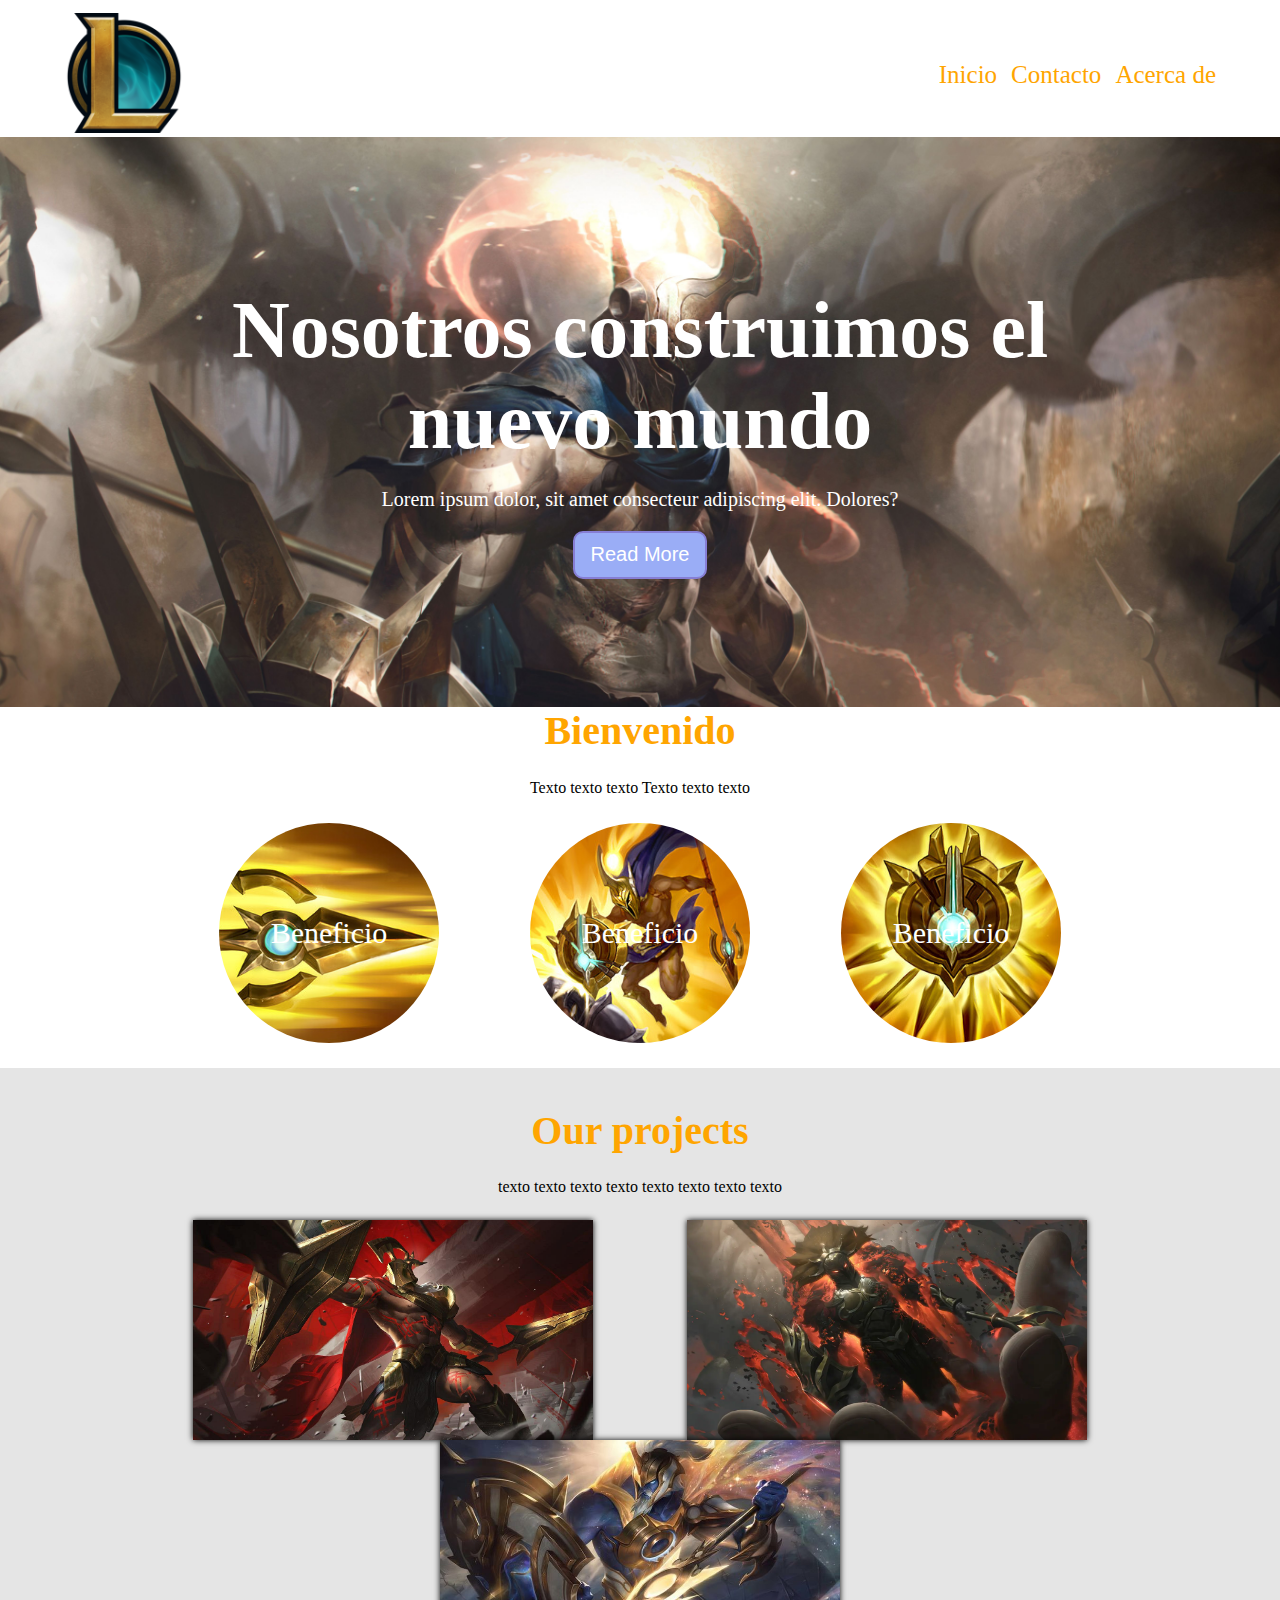
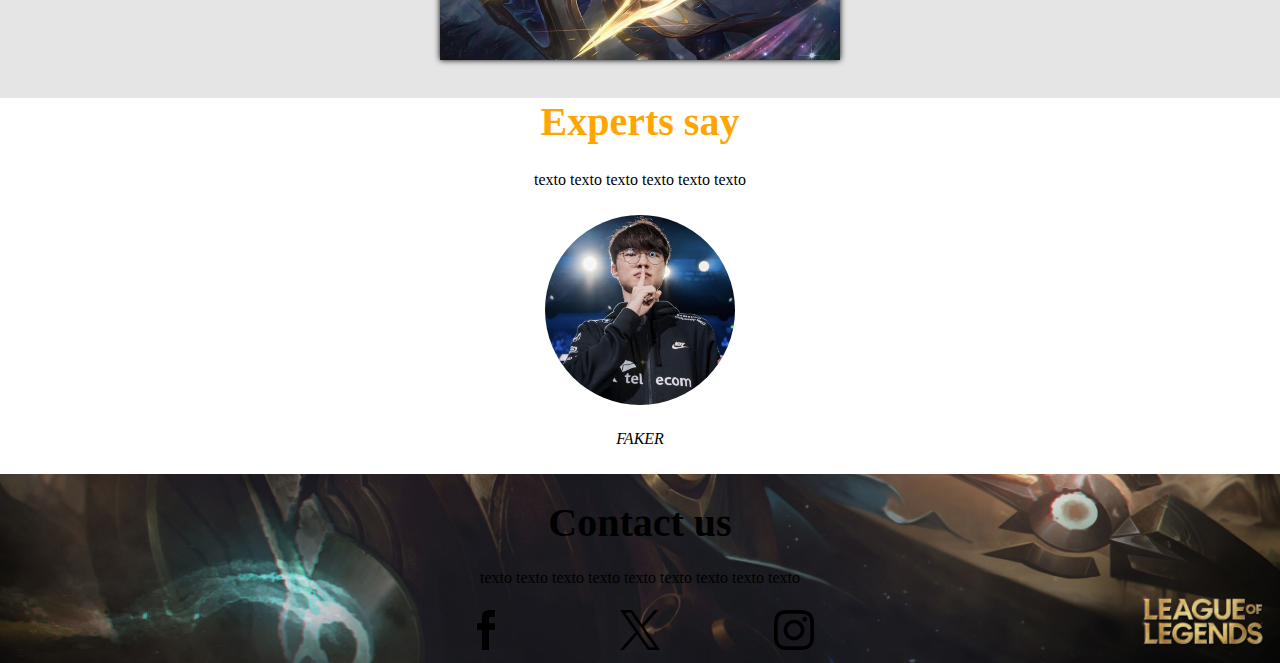
<file: UT3/Flex I/index.html>
<!DOCTYPE html>
<html lang="en">
<head>
    <meta charset="UTF-8">
    <meta name="viewport" content="width=device-width, initial-scale=1.0">
    <title>Página WebFlex</title>
    <link rel="stylesheet" href="index.css">
</head>
<body>
    
    <div class="todo">
        <div class="container">
            <div><img src="src/lol_icon.png" alt="" width="120px"></div>
            <div class="menu">
                <a href="">Inicio</a>
                <a href="">Contacto</a>
                <a href="">Acerca de</a>
            </div>
        </div>
        <div class="paisaje">
            <div>
                <h1><p>Nosotros construimos el nuevo mundo</p></h1>
                <p class="fuente">Lorem ipsum dolor, sit amet consecteur adipiscing elit. Dolores?</p>
                <button>Read More</button>
            </div>
        </div>
        <div class="circulos">
            <h2>Bienvenido</h2>
            <p>Texto texto texto Texto texto texto</p>
            <div class="imagenes">
                <div class="circle ben hb1">Beneficio</div>
                <div class="circle ben hb2">Beneficio</div>
                <div class="circle ben hb3">Beneficio</div>
            </div>
        </div>
        <div class="projects">
            <h2>Our projects</h2>
            <p>texto texto texto texto texto texto texto texto</p>
            <div class="images2">
                <img src="src/Pantheon_38.jpg" alt="img"><img src="src/Pantheon_1.webp" alt="img"><img src="src/pantheon-ascended-prestige-edition-762x.jpg" alt="img">
            </div>
        </div>
        <div class="experts">
            <h2>Experts say</h2>
            <p>texto texto texto texto texto texto</p>
            <div class="circle expert"></div>
            <p><i>FAKER</i></p>
        </div>
        <div class="pie">
            <h2>Contact us</h2>
            <p>texto texto texto texto texto texto texto texto texto</p>
            <div class="iconos">
                <img src="src/pngwing.com (1).png" alt="icon">
                <img src="src/pngwing.com (2).png" alt="icon">
                <img src="src/pngwing.com (3).png" alt="icon">
            </div>
        </div>

    </div>

</body>
</html>
</file>
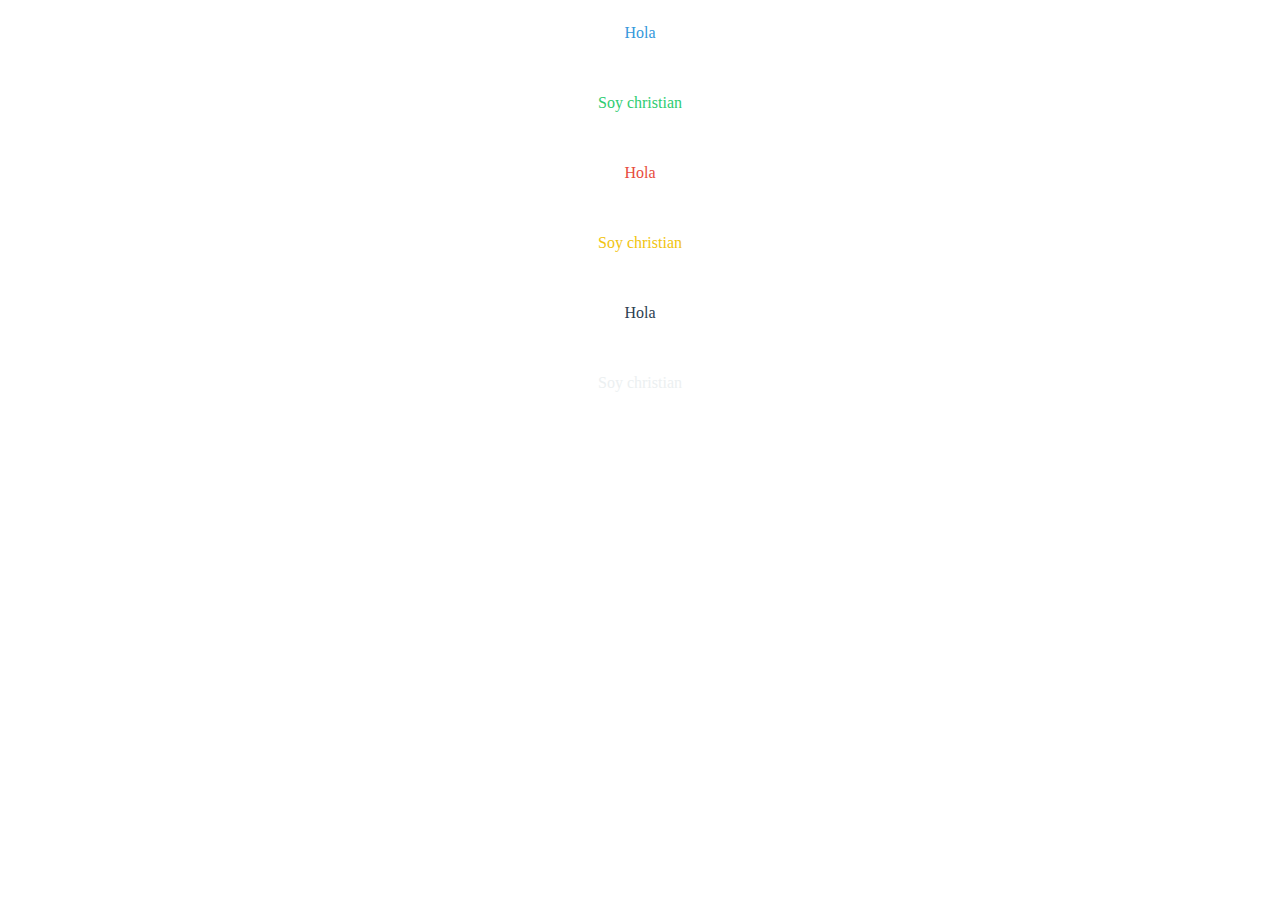
<file: UT5/SASS/index.html>
<!DOCTYPE html>
<html lang="en">
<head>
    <meta charset="UTF-8">
    <meta name="viewport" content="width=device-width, initial-scale=1.0">
    <title>Index de la página sass</title>
    <link rel="stylesheet" href="resources/sass/main.css">
</head>
<body>
    
    <div class="container">
        <p class="item-1">Hola</p>
        <p class="item-2">Soy christian</p>

        <p class="item-3">Hola</p>
        <p class="item-4">Soy christian</p>

        <p class="item-5">Hola</p>
        <p class="item-6">Soy christian</p>
    </div>

</body>
</html>
</file>
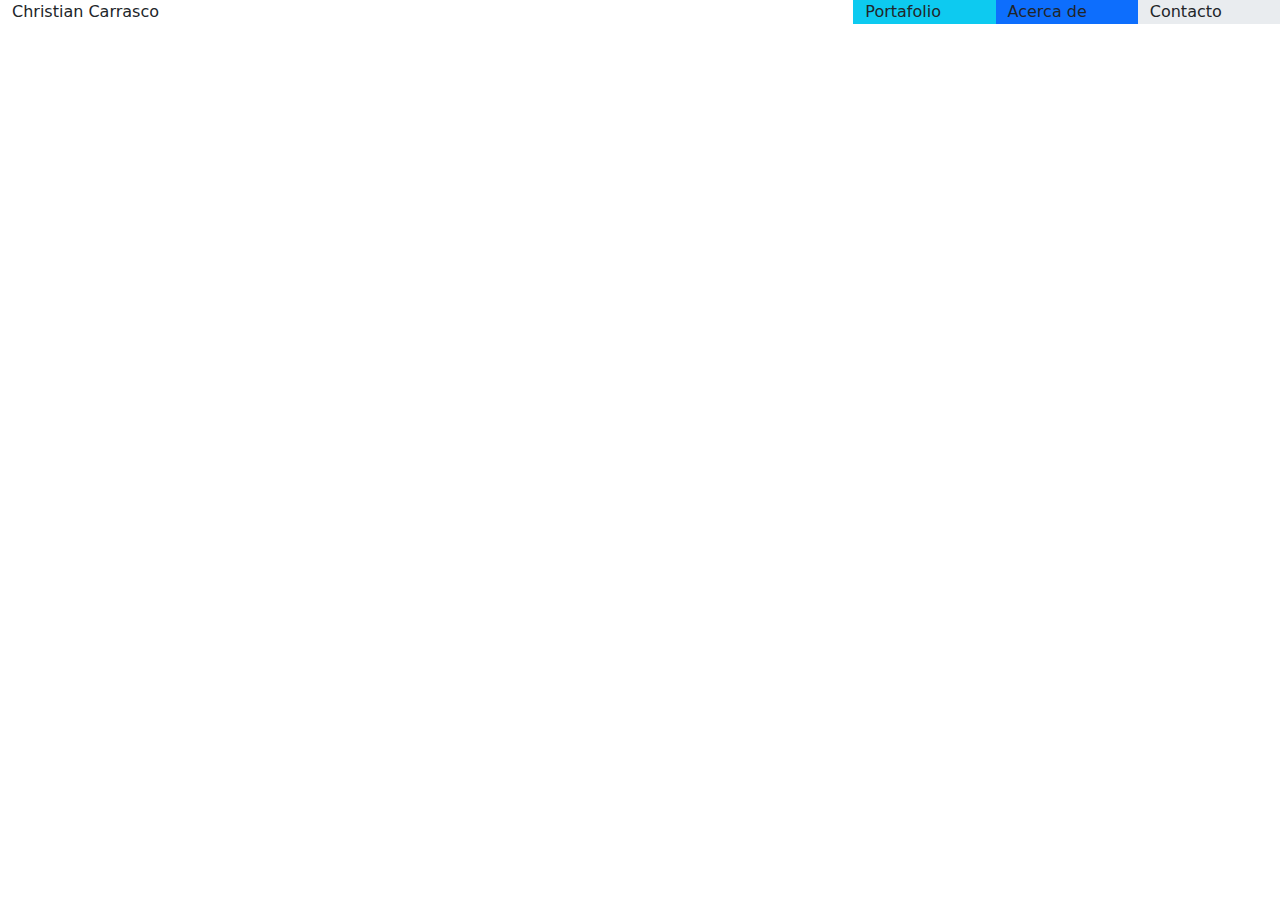
<file: UT4/portafolio/portafolio.html>
<!DOCTYPE html>
<html lang="en">
<head>
    <meta charset="UTF-8">
    <meta name="viewport" content="width=device-width, initial-scale=1.0">
    <title>Document</title>
    <link rel="stylesheet" href="css/bootstrap.min.css">
</head>



<body>
    <script src="js/bootstrap.bundle.js"></script>
    
    <div class="container-fluid">
        <div class="row">
            <div class="col-8">Christian Carrasco</div>
            <div class="col bg-info">Portafolio</div>
            <div class="col bg-primary">Acerca de</div>
            <div class="col bg-body-secondary">Contacto</div>
        </div>
    </div>
    
</body>
</html>
</file>
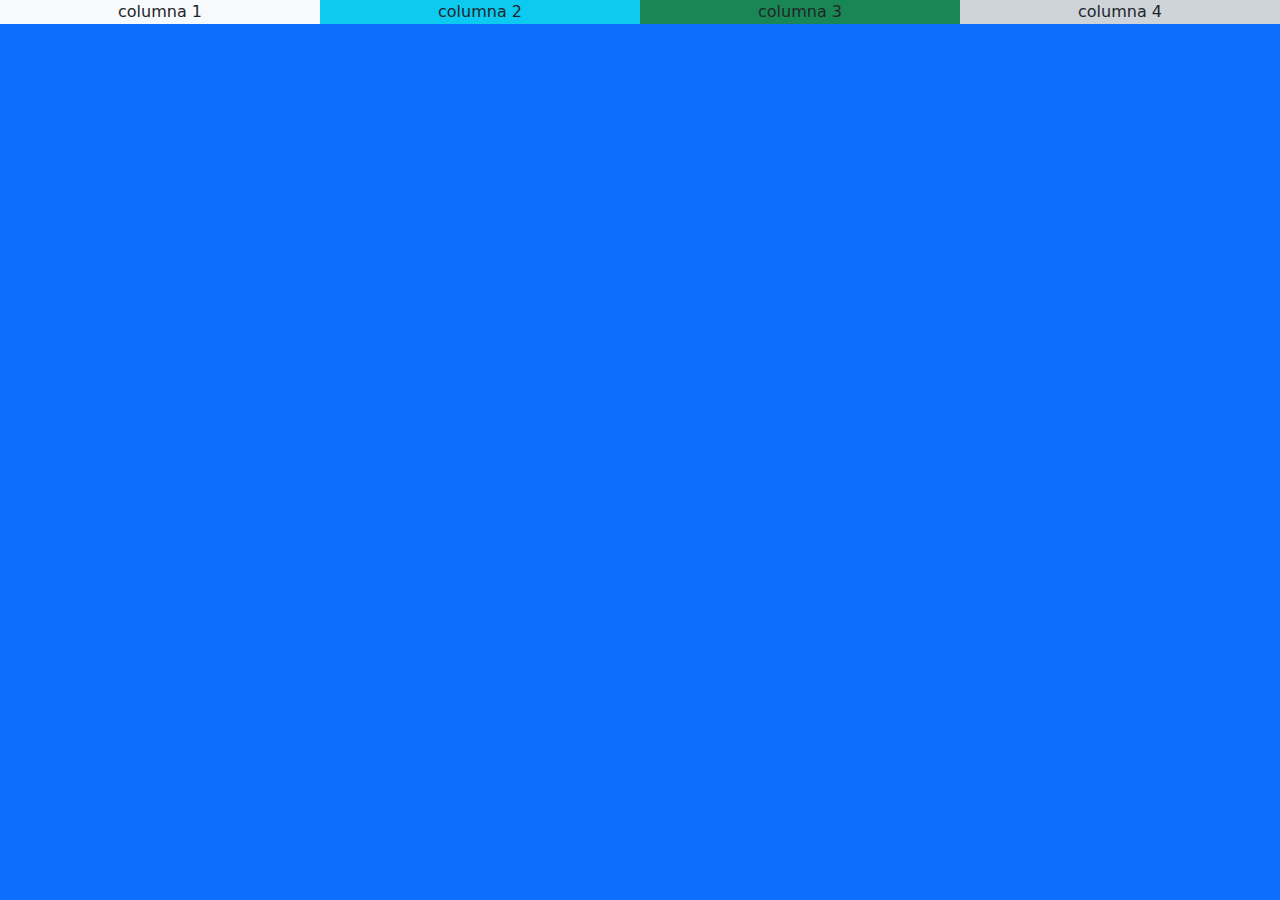
<file: UT4/teoria/pruebasBootstrap/pruebas.html>
<!DOCTYPE html>
<html lang="en">
<head>
    <meta charset="UTF-8">
    <meta name="viewport" content="width=ç, initial-scale=1.0">
    <title>Document</title>
    <link rel="stylesheet" href="css/bootstrap.min.css">
</head>
<body class="bg-primary">
    <script src="js/bootstrap.bundle.js"></script>
    
    <div class="container-fluid">
        <div class="row d-flex text-center row-cols-1 row-cols-sm-4">
            <div class="col bg-light">columna 1</div>
            <div class="col bg-info">columna 2</div>
            <div class="col bg-success">columna 3</div>
            <div class="col bg-dark-subtle">columna 4</div>
        </div>
    </div>

</body>
</html>
</file>
<file: UT3/Flex I/index.css>
::-webkit-scrollbar {
    display: none;
}
* {
    margin: 0;
    padding: 0;
    box-sizing: border-box; 
}

.container{
    display: flex;
    flex-flow: row wrap;
    justify-content: space-between;
    align-items: center;
    margin-top: 1%;
    margin-left: 5%;
    margin-right: 5%;
}
.menu a{
    margin-left: 10px;
    color:orange;
    text-decoration: none;
    font-size: 25px;
}
.paisaje{
    padding: 10%;
    background-image: url(src/pantheon_banner.jpg);
    background-repeat: no-repeat;
    background-size: cover;
    background-position: center;
    background-position: top;
    display: flex;
    flex-direction: column;
    align-items: center;
    text-align: center;
    color: rgb(255, 255, 255);
}
.paisaje h1 {
    font-size: 80px;
}
.fuente{
    font-size: 20px;
}
button{
    background-color: rgb(154, 173, 246);
    font-size: 20px;
    color: white;
    width: 13%;
    padding: 1%;
    border-radius: 10px;
    border: rgb(134, 126, 212) solid 2px;
}
button:hover {
    background-color: rgb(126, 122, 209);
    cursor: pointer;
}
.circulos {
    display: flex;
    flex-direction: column;
    align-items: center;
    text-align: center;
    flex-wrap: wrap;
}
.circulos h2 {
    color: orange ;
}
.imagenes {
    width: 80%;
    margin-left: 10%;
    margin-right: 10%;
    display: flex;
    justify-content: space-evenly;
}
.hb1{
    background-image: url(src/Pantheon_Comet_Spear_HD.png);
}
.hb2{
    background-image: url(src/Pantheon_Shield_Vault_HD.png);
}
.hb3{
    background-image: url(src/Pantheon_Aegis_Assault_HD.png);
}
.ben {
    width: 220px;
    height: 220px;
}
.expert {
    width: 190px;
    height: 190px;
    background-image: url(src/1762482341955_faker.jpeg);
    background-position: center;
}
.circle{
    background-size: cover;
    border-radius: 50%;
    background-position: center;

    color: white;
    align-content: center;
    font-size: 30px;
}
.projects{
    margin-top: 2%;
    padding-top: 0px;
    background-color: rgba(0,0,0,0.1);
    justify-items: center;
    padding: 3%;
}
.projects h2 {
    color: orange;
}
.images2{
    width: 90%;
    display: flex;
    flex-wrap: wrap;
    justify-content: space-evenly;
}
.images2 img{
    width: 400px;
    height: 220px;
    box-shadow: 0px 0px 6px black;
}
.experts{
    justify-items: center;
}
.experts h2{
    color: orange;
}
.pie{
    padding: 5%;
    padding-top: 2%;
    padding-bottom: 1%;
    background-image: url(src/pantheon_banner.jpg);
    background-size: cover;
    background-position: bottom;
    display: flex;
    flex-direction: column;
    align-items: center;
}
.iconos {
    width: 50%;
    display: flex;
    justify-content: space-evenly;
}
.pie img{
    width: 40px;
    height: 40px;
}
p {
    margin-top: 2%;
    margin-bottom: 2%;
}

h2 {
    font-size: 40px;
}
</file>
<file: UT5/SASS/resources/sass/main.css>
.container {
  display: flex;
  flex-direction: column;
  justify-content: center;
  align-items: center;
  gap: 20px;
}

.item-1 {
  color: #3498db;
}

.item-2 {
  color: #2ecc71;
}

.item-3 {
  color: #e74c3c;
}

.item-4 {
  color: #f1c40f;
}

.item-5 {
  color: #2c3e50;
}

.item-6 {
  color: #ecf0f1;
}/*# sourceMappingURL=main.css.map */
</file>
